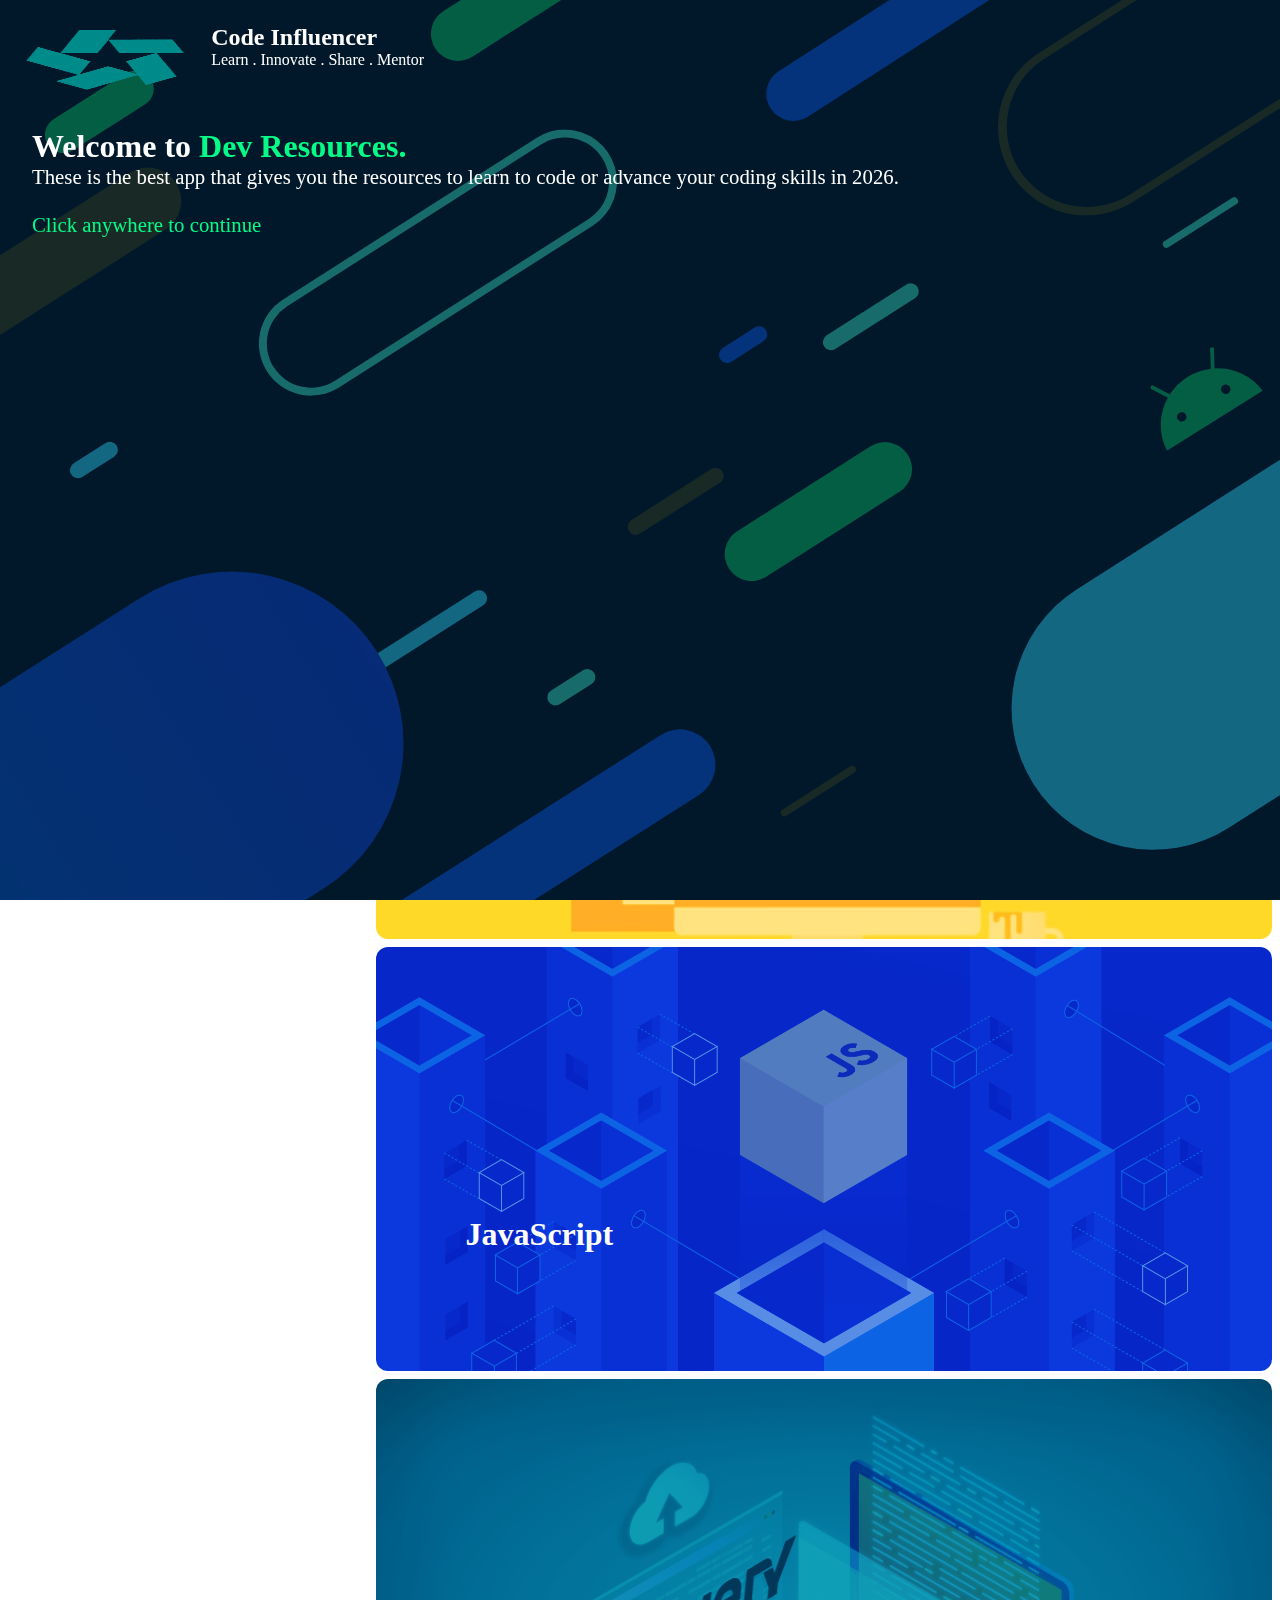
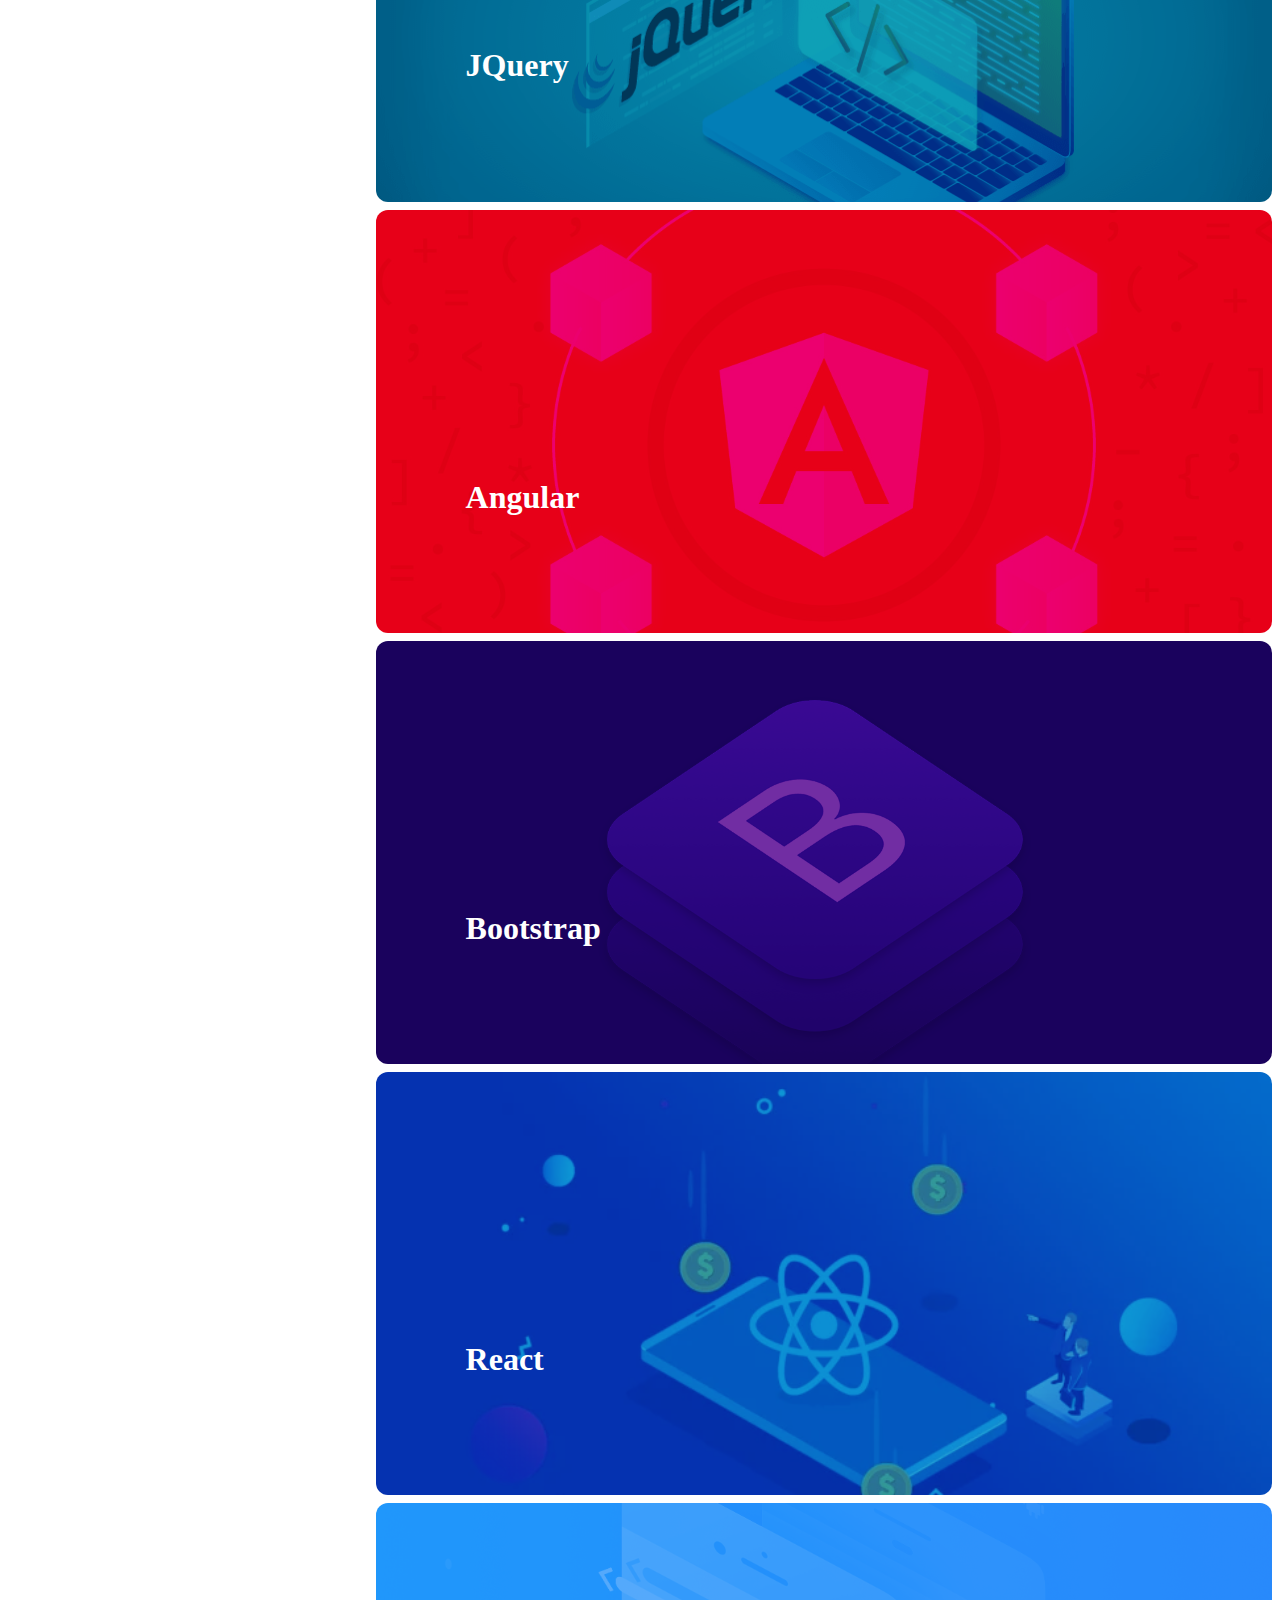
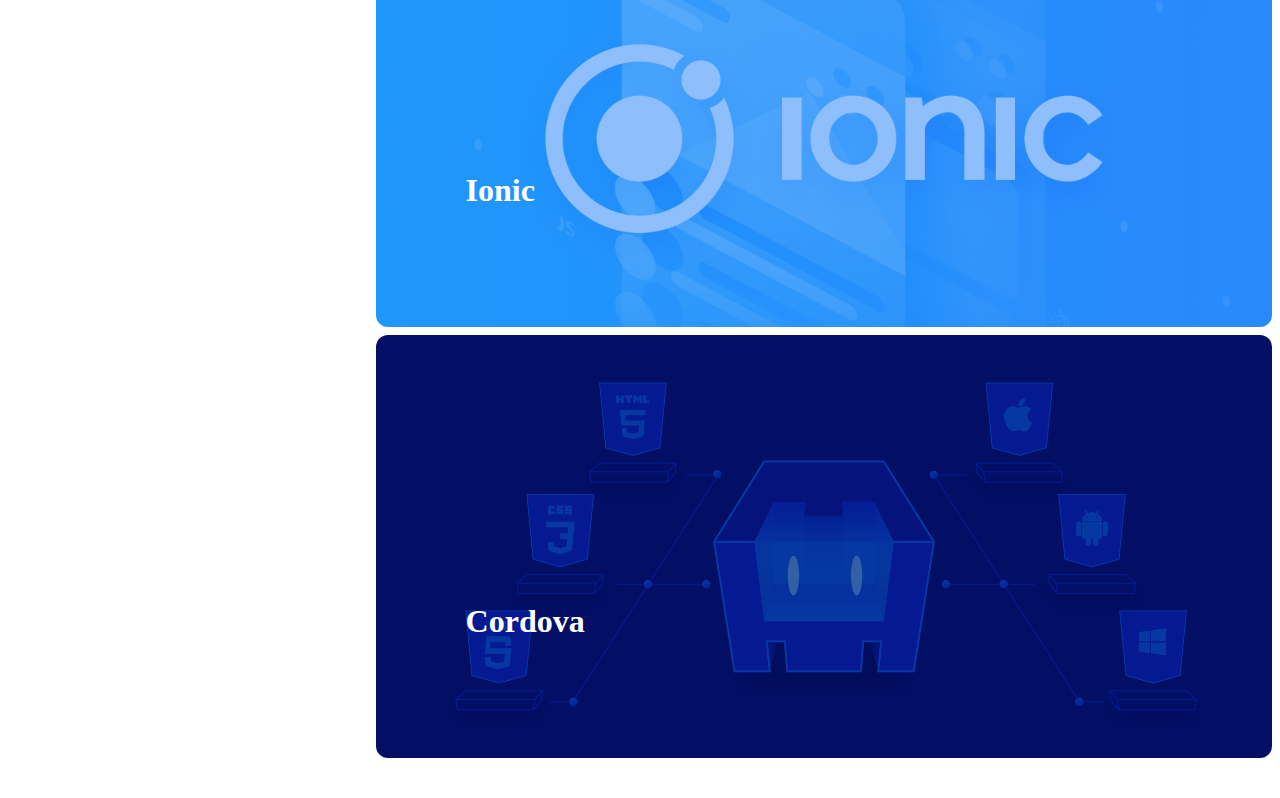
<file: app/src/main/assets/index.html>
<!--
*Dev Resources | Code Influencer
*Mark Benjamin
*mbenjerminne@gmail.com
*http://codeinfluencer.com
*copyright 2019


*index.html
*This is the main html file
-->


<!DOCTYPE html>
<html lang="en">
<head>
    <meta charset="UTF-8">
    <meta name="viewport" content="width=device-width, initial-scale=1.0">
    <meta http-equiv="X-UA-Compatible" content="ie=edge">
    <link rel="stylesheet" href="css/style.css">
    <title>Dev Resources</title>
    <style>
    
    #category {
        display: none;
    }
    
    </style>
</head>
<body>

    <!--Start tutorials-->
    <div id="tutorials">
        <div id="un">
            <p>Hello there,<br/>Welcome to Dev Resources. Let me give you a one time quick tour</p> 
            <button id="btnun">Next</button>
        </div>
        <div id="deux">
            <p>Use these floating action bars on the left to navigate categories</p>
            <button id="btndeux">Next</button>
        </div>
        <div id="trois">
            <p>The last FAB below is to acess settings. You can change to dark theme form here </p>
            <button id="btntrois">Next</button>
        </div>
        <div id="quatre">
            <p>Click these cards on the right to visit the elements </p>
            <button id="btnquatre">Got it</button>
        </div>
        
    </div>
    <!--End tutorials-->

    <!--Neutralize the situation with category.html-->
        <button id="back">
        <img src="img/icons/icons8_left_24px.png" alt="">
    </button>
    <div id="category">
        <div id="upper2">
            <h1>Tutorials</h1>
        </div>
        <div class="lower2" id="lower2">
            
            <div class="card">
                <div class="img"></div>
                <h1>HTML Crash Course | YouTube</h1>
                <a href="#">Visit</a>
            </div>
            
        </div>
    </div> 
    <!--End of neutralization the situation with category.html-->


    <div id="upper">

        <div class="header">
            <img id="logoimg" src="img/logo.png" alt="img">
            <div class="writings">
                <h2>Code Influencer</h2>
                <p>Learn . Innovate . Share . Mentor</p>
            </div>
        </div>
        
        <div class="welcome">
            <h1>Welcome to<span> Dev Resources. </span></h1>
            <p>These is the best app that gives you the resources to learn to code or advance your coding skills in 
                <script>
                    let myDate = new Date();
                    document.write(myDate.getFullYear())
                </script>.
                <br/>
                <br/>
                <span>Click anywhere to continue</span>
            </p>
        </div>

    </div>

    <div id="lower">
        <div id="left">
            <div onclick="clicked('web')" class="left-item" id="web-left">
                <img src="img/icons/icons8_web_24px_2.png" alt="" srcset="">
            </div>
            <div onclick="clicked('data')" class="left-item" id="data-left">
                <img src="img/icons/icons8_data_configuration_24px_1.png" alt="" srcset="">
            </div>
            <div onclick="clicked('ml')" class="left-item" id="ml-left">
                <img src="img/icons/icons8_electronics_24px_1.png" alt="" srcset="">
            </div>
            <div onclick="clicked('pl')" class="left-item" id="pl-left">
                <img src="img/icons/icons8_programming_24px_1.png" alt="" srcset="">
            </div>
            <div onclick="clicked('android')" class="left-item" id="android-left">
                <img src="img/icons/icons8_android_os_24px_1.png" alt="" srcset="">
            </div>
            <div onclick="clicked('bonus')" class="left-item" id="bonus-left">
                <img src="img/icons/icons8_cloud_24px.png" alt="" srcset="">
            </div>
            <div onclick="settings()" class="left-item" id="bonus-left">
                <img src="img/icons/icons8_settings_24px.png" alt="" srcset="">
            </div>
        </div>
        <div id="right">
            <div id="label">
                <h1>All</h1>
            </div>
        </div>
    </div>

    <button onclick="debug()" id="debug">
        DEBUG
    </button>

    
   
    
<script>


    function debug(){
        localStorage.clear();
    }

    setInterval(function(){
        //window.location.reload();
    },1000);


    document.getElementById("logoimg").style.maxHeight = window.innerHeight*0.08+"px";

    let splash = document.getElementById("upper");
    splash.style.width = screen.width+"px";
    splash.style.height = screen.height+"px";
    splash.style.zIndex = "4";
    splash.style.display = "none";
    

    

    
if(localStorage.getItem("influencerSplashed") == null){
    localStorage.setItem("influencerSplashed","false")
}

if(localStorage.influencerSplashed == "false"){
    splash.style.display = "block";
    tutor();   
}

let label = document.getElementById("label");

if(localStorage.devtheme == "#232323"){
    label.style.backgroundColor = "#232323";
    label.style.color = "#008b8b";
}

function tutor() {
    splash.addEventListener("click",function(){
        splash.style.display = "none";
        localStorage.setItem("influencerSplashed","true");
    })
}

    
    


</script>
<script src="js/database.js"></script>
<script src="js/main.js"></script>
<script src="js/tutorial.js"></script>
</body>
</html>
</file>
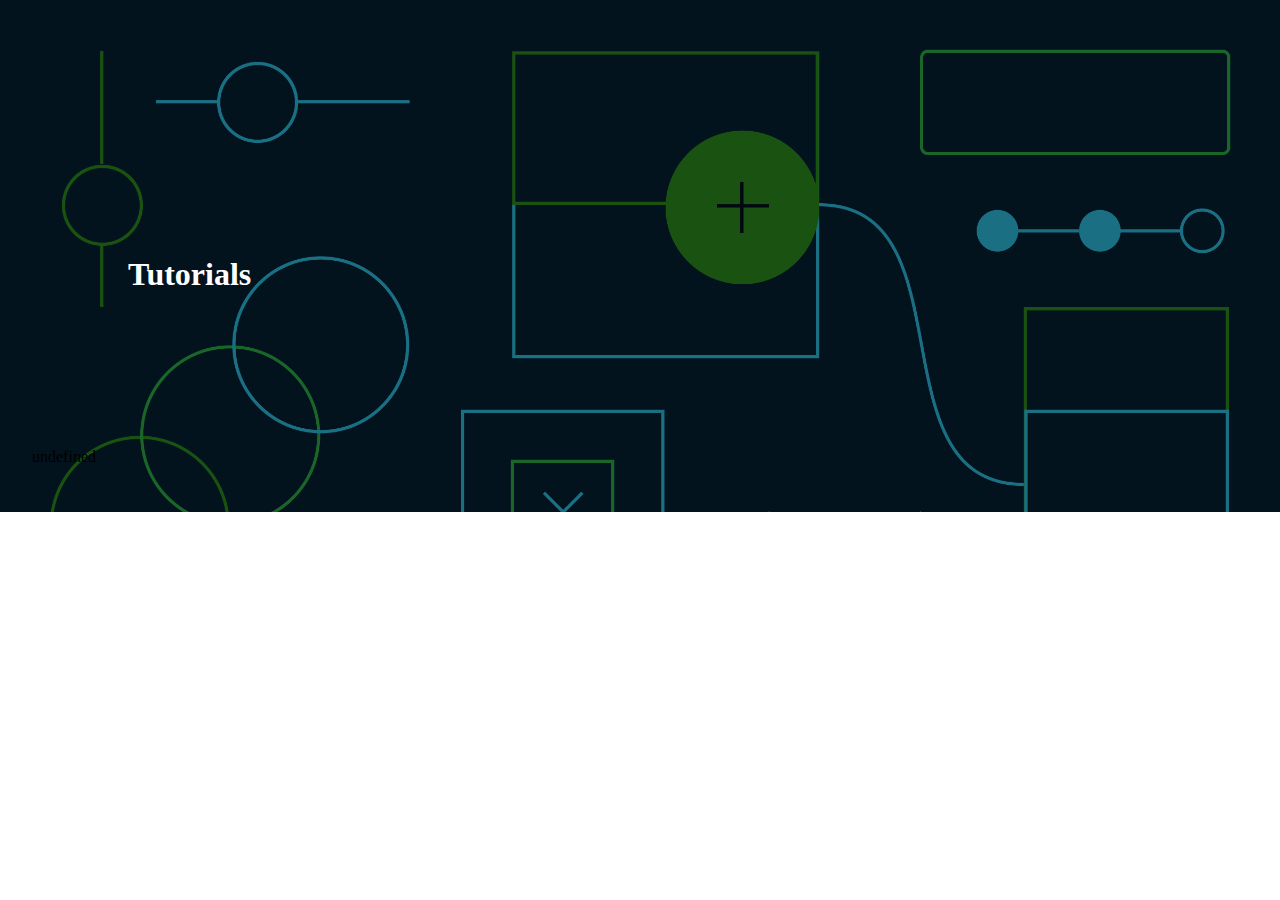
<file: app/src/main/assets/category.html>
<!DOCTYPE html>
<html lang="en">
<head>
    <meta charset="UTF-8">
    <meta name="viewport" content="width=device-width, initial-scale=1.0">
    <meta http-equiv="X-UA-Compatible" content="ie=edge">
    <link rel="stylesheet" href="css/style.css">
    <title>Tutorials</title>
</head>
<body>

    <div id="category">
        <div id="upper2">
            <h1>Tutorials</h1>
        </div>
        <div class="lower2" id="lower2">
            
            <div class="card">
                <div class="img"></div>
                <h1>HTML Crash Course | YouTube</h1>
                <a href="#">Visit</a>
            </div>
            
        </div>
    </div> 

    <!--Neutralize the situation-->
    <div id="label">
        <h1></h1>
    </div>
    <script>
        let category = document.getElementById("lower2");
        category.innerHTML = localStorage.carry;
        document.body.style.backgroundColor = localStorage.devtheme;

        let myLinks = document.getElementsByTagName("a");
        for(var i=0;i<myLinks.length;i++){
            myLinks[i].addEventListener("click",function(){
                if(navigator.onLine){
                    showAndroidToast('please wait');
                }else {
                    this.href = ""
                    showAndroidToast("Please check your network connection and try again");
                }
                console.log(navigator.onLine)
            })
        }

        function showAndroidToast(toast) {
            Android.showToast(toast);
        }

        
    </script>
</body>
</html>
</file>
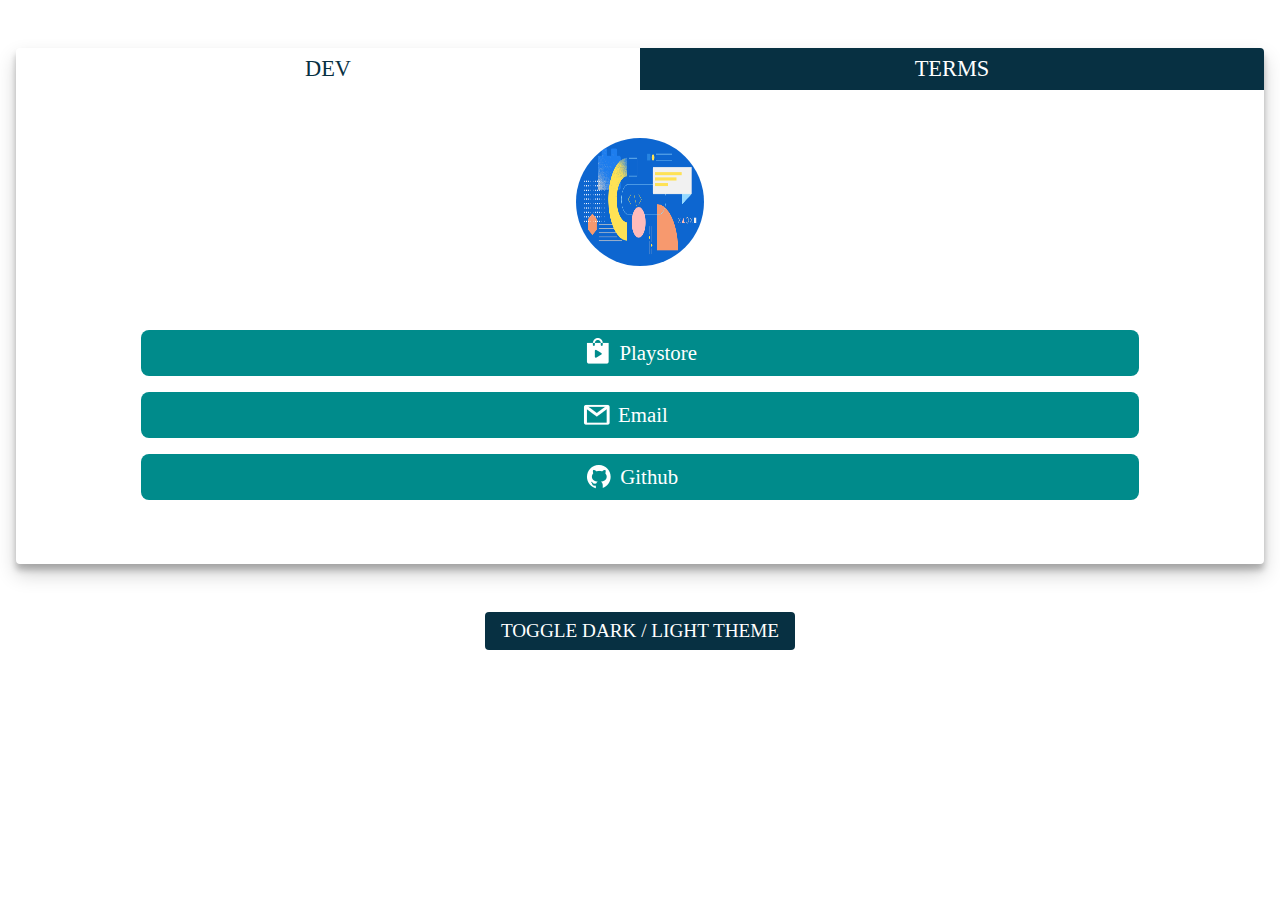
<file: app/src/main/assets/settings.html>
<!DOCTYPE html>
<html lang="en">
<head>
    <meta charset="UTF-8">
    <meta name="viewport" content="width=device-width, initial-scale=1.0">
    <meta http-equiv="X-UA-Compatible" content="ie=edge">
    <link rel="stylesheet" href="css/settings.css">
    <title>Settings</title>
</head>
<body>
    <div id="container">
        <div id="controls">
            <p>Dev</p>
            <p>Terms</p>
        </div>
        <div id="dev">
            <div class="prof">
                <img src="img/alternative.png" alt="">
            </div>
            
            <div onclick="href('https://play.google.com/store/apps/developer?id=Mark+Benjamin')" class="link">
                <img src="img/icons/icons8_playstore_30px.png" alt="">
                <p>&ThickSpace;Playstore</p>
            </div>
            <div onclick="showAndroidToast('codeinfluencer@gmail.com');" class="link">
                <img src="img/icons/icons8_gmail_30px.png" alt="">
                <p>&ThickSpace;Email &ThickSpace;&ThickSpace;&ThickSpace;&ThickSpace;</p>
            </div>
            <div onclick="href('https://github.com/mbenjerminne')" class="link">
                <img src="img/icons/icons8_github_30px.png" alt="">
                <p>&ThickSpace;Github &ThickSpace;&ThickSpace;</p>
            </div>
        </div>
        <div id="terms">
                By downloading, installing or using "Dev Resources"application you agree to be bound by these terms. If you disagree with any part of these terms then you may not use this application and uninstall it.

                <br/>
                1. Dev Resources may contain links to other third party websites, apps or services. We (the developers) shall not be responsible or liable, directly or indirectly for any damage or loss caused by or alleged to be caused by or in connection with use of or reliance on any such content and information.
                <br/>
                2. The developers are not responsible directly or indirectly for any loss or damage caused by the information obtained from "Dev Resources" App.
                <br/>
                3. Users agree not to reverse engineer, decompile or attempt to gain acess to code or assets of "Dev Resources"app.
                <br/>
                4. Developer reserve the right, at our sole discretion, to modify or replace these terms at any time without notice.
                
                
                If you have any questions about these terms, please contact developer.
        </div>

    </div>

    <button id="theme">Toggle Dark / Light Theme</button>

    <script>
    setInterval(function(){
        //window.location.reload();
    },1000);

    //functionality to toggle the dev and terms card
    let controls = document.getElementById("controls").getElementsByTagName("p");
    let dev = document.getElementById("dev");
    let terms = document.getElementById("terms");
    let container = document.getElementById("container");

    //
    let white = "";
    //

    controls[0].addEventListener("click",e => {
        dev.style.display = "block";
        terms.style.display = "none";
        controls[0].style.backgroundColor = "#ffffff";
        controls[0].style.color = "#073042";
        controls[1].style.backgroundColor = "#073042";
        controls[1].style.color = "#ffffff";
    })

    controls[1].addEventListener("click",e => {
        dev.style.display = "none"
        terms.style.display = "block"
        controls[1].style.backgroundColor = "#ffffff";
        controls[1].style.color = "#073042";
        controls[0].style.backgroundColor = "#073042";
        controls[0].style.color = "#ffffff";
    })



    //
    function showAndroidToast(toast) {
        Android.showToast(toast);
    }

    //
    function href(location){
        if(navigator.onLine){
            showAndroidToast('please wait');
            window.location = location;  
        }else {
            window.location = ".";
            showAndroidToast("Please check your network connection and try again");
        }
        
    }

    //onload
    //if dark theme
    if(localStorage.devtheme == "#232323"){
       controls[0].style.color = "#008b8b";
       terms.style.color = "#008b8b";
       controls[0].addEventListener("click",e => {
                dev.style.display = "block";
                terms.style.display = "none";
                controls[0].style.backgroundColor = "#232323";
                controls[0].style.color = "#008b8b";
                controls[1].style.backgroundColor = "#073042";
                controls[1].style.color = "#ffffff";
            })

            controls[1].addEventListener("click",e => {
                dev.style.display = "none"
                terms.style.display = "block"
                controls[1].style.backgroundColor = "#232323";
                controls[1].style.color = "#008b8b";
                controls[0].style.backgroundColor = "#073042";
                controls[0].style.color = "#ffffff";
            })
    }
    
    document.getElementById("theme").addEventListener("click",e => {
        if(localStorage.devtheme == "#ffffff"){
            localStorage.setItem("devtheme","#232323");

            //container.style.boxShadow = "box-shadow: 0 10px 20px rgba(240,240,240,0.19), 0 6px 6px rgba(0,0,0,0.23)";

        }else {
            localStorage.setItem("devtheme","#ffffff");
        }
        window.location.reload()
    })
    document.body.style.backgroundColor = localStorage.devtheme;
    
    </script>
    
</body>
</html>
</file>
<file: app/src/main/assets/css/style.css>
/*
*Dev Resources | Code Influencer
*Mark Benjamin
*mbenjerminne@gmail.com
*http://codeinfluencer.com
*copyright 2019


*style.css
*This is the primary CSS File
*/



/*
*Styling the splash screen elements
*/


*{
    padding: 0;
    margin: 0;
    font-family: Roboto, calibri;
    
}

a {
    text-decoration: none;
}

body {
    width:100%;
}

#upper {
    margin:0;
    color:#ffffff;
    background: #073042;
    background-image: url("../img/android-design.svg");
    background-size: cover;
    background-blend-mode: soft-light;
    position: fixed;
    top: 0;
    bottom: 0;
    left: 0;

}

.header {
    display: flex;
    padding: 16px 16px;
    margin-top:8px;
}

.header img {
    margin-right: 8px;
    width: 15%;
}

.welcome {
    padding: 16px 32px;
    width: 80%;
    color:white;
    border-radius: 8px;
}

.welcome span {
    color: #05FA87;
}

.welcome p {
    font-size: 1.3em;
}





/*
*Styling the initial page elements
*/
#lower {
    background:transparent;
}

#left {
    width:20%;
    padding: 0;
    margin-left: 16px;
    position: fixed;
    bottom: 0;
}

.left-item {
    width:56px;
    height: 56px;
    background: #05FA87;
    margin: 16px 8px;
    border-radius: 50%;
    display: flex;
    align-items: center;
    justify-content: center;
}

.left-item:last-of-type{
    background: #531987;
}

#right {
    /*background: aquamarine;*/
    width: 70%;
    float: right;
    padding:16px 0;
    margin: 16px 0px;
    margin-right: 8px;
}

#label {
    color: #073042;
    margin-bottom: 16px;
    position: sticky;
    top: 0;
    background: #ffffff;
}

.right-item {
    margin: 8px 0px;
    padding: 30% 0 15% 10%;
    height: 20px;
    border-radius: 12px;
    background-size: cover;
    background-blend-mode: soft-light;
    color: white;
}



/*
*Styling the category page elements
*/
#category {
    background:transparent; 
    width: 100%; 
}

#upper2 {
    background-image: url("../img/alternative2.png");
    min-height: 64px;
    background-size: cover;
    padding: 20% 0 15% 10%;
    background-color:rgb(7, 48, 66);
    background-blend-mode: soft-light;
    color: #ffffff;
}

#upper2 h1 {
    position: sticky;
    top: 0;
}

.lower2 {
    margin: 0 32px;
    position: relative;
    top: -64px;
}

.lower2 .card {
    margin: 16px 0px;
    border-radius: 4px;
    box-shadow: 0 10px 20px rgba(0,0,0,0.19), 0 6px 6px rgba(0,0,0,0.23);
    color: #531987;
    padding-bottom: 16px;
}

.lower2 .card .img {
    background-image: url("../img/youtube.png");
    background-size: cover;
    height: 140px;
    background-position: center;
    background-color: rgba(0, 0, 0,.4);
    background-blend-mode: soft-light;
}

.lower2 .card h1 {
    margin: 16px 8px;
    font-size: 1.35em;
}

.lower2 .card a {
    margin: 16px 8px;
    background: #073042;
    box-shadow: 0 10px 20px rgba(0,0,0,0.19), 0 6px 6px rgba(0,0,0,0.23);
    color:white;
    padding: 8px 20px;
    font-size: 1.1em;
    border-radius: 4px;
    text-transform: uppercase;
    text-align: center;

}



/*
*Styling the modal back button
*/

#back {
    width: 56px;
    height: 56px;
    position: fixed;  
    right: 16px;
    bottom: 16px;
    background: #073042;
    border: none;
    border-radius: 50%;
    display: none;
    /**
     *Was to be used  for a one page website
     *Read comments in main.js
     */
    align-items: center;
    justify-content: center;
}



/*
*Styling the modal tutorials
*/

#un {
    position: fixed;
    top: 32px;
    left: 32px;
    z-index:3;
    background: #073042;
    color: #ffffff;
    padding: 16px;
    font-size: 1.25em;
    visibility: hidden;
    border-radius: 16px;
    width: 70%;
}

#deux {
    position: fixed;
    bottom: 20%;
    left: 90px;
    z-index:3;
    background: #073042;
    color: #ffffff;
    padding: 16px;
    font-size: 1.25em;
    border-radius: 16px;
    border-top-left-radius: 0px;
    visibility: hidden;
    width: 70%;
}

#trois {
    position: fixed;
    bottom: 2%;
    right: 24px;
    z-index:3;
    background: #073042;
    color: #ffffff;
    padding: 16px;
    font-size: 1.25em;
    border-radius: 16px;
    border-bottom-left-radius: 0px;
    visibility: hidden;
    width: 65%;
}

#quatre {
    position: fixed;
    top: 20%;
    right: 24px;
    z-index:3;
    background: #073042;
    color: #ffffff;
    padding: 16px;
    font-size: 1.25em;
    border-radius: 16px;
    border-top-right-radius: 0px;
    visibility: hidden;
    width: 65%;
}

#tutorials button {
    border: none;
    background: none;
    text-transform: uppercase;
    font-size: 1.1em;
    padding: 8px 0px;
    color: #05FA87;
    outline: none;
}

/*Debuging*/
#debug {
    position: fixed;
    bottom: 20px;
    right:20px;
    display: none;
}
</file>
<file: app/src/main/assets/css/settings.css>
*{
    font-family: Roboto,calibri;
}

body {
    text-align: center;
}


#theme  {
    background: #073042;
    border: none;
    font-size: 1.2em;
    border-radius: 4px;
    color: white;
    text-transform: uppercase;
    padding: 8px 16px;
    text-align: center;
    margin-bottom: 5%;
}

#container {
    border-radius: 4px;
    margin: 48px 8px;
    box-shadow: 0 10px 20px rgba(0,0,0,0.19), 0 6px 6px rgba(0,0,0,0.23);
    overflow: hidden;
    padding-bottom: 48px;
}

#controls {
    display: flex;
    align-items: center;
    text-align: center;
}

#controls p:last-of-type{
    background: #073042;
    color: #ffffff;
}

#controls p {
    width:50%;
    font-size: 1.4em;
    margin: 0;
    padding: 8px 0px;
    text-transform:uppercase;
    color: #073042;
}

.prof {
    display: flex;
}

.prof img {
    width:128px;
    height: 128px;
    border-radius: 50%;
    margin: 48px 0px;
    margin-left: auto;
    margin-right: auto;
}

.link {
    display: flex;
    align-items: center;
    text-align: center;
    justify-content: center;
    font-size: 1.3em;
    background: #008b8b;
    border-radius: 8px;
    width: 80%;
    margin: 16px auto;
    padding: 8px 0px;
    color: #ffffff;
}

.link p {
    margin: 0;
}

.link img {
    width:30px;
}

#terms {
    font-size: 1.4em;
    margin:16px  32px;
    text-align: left;
    color: #073042;
    display: none;
}

#dev {
    display: block;
}
</file>
